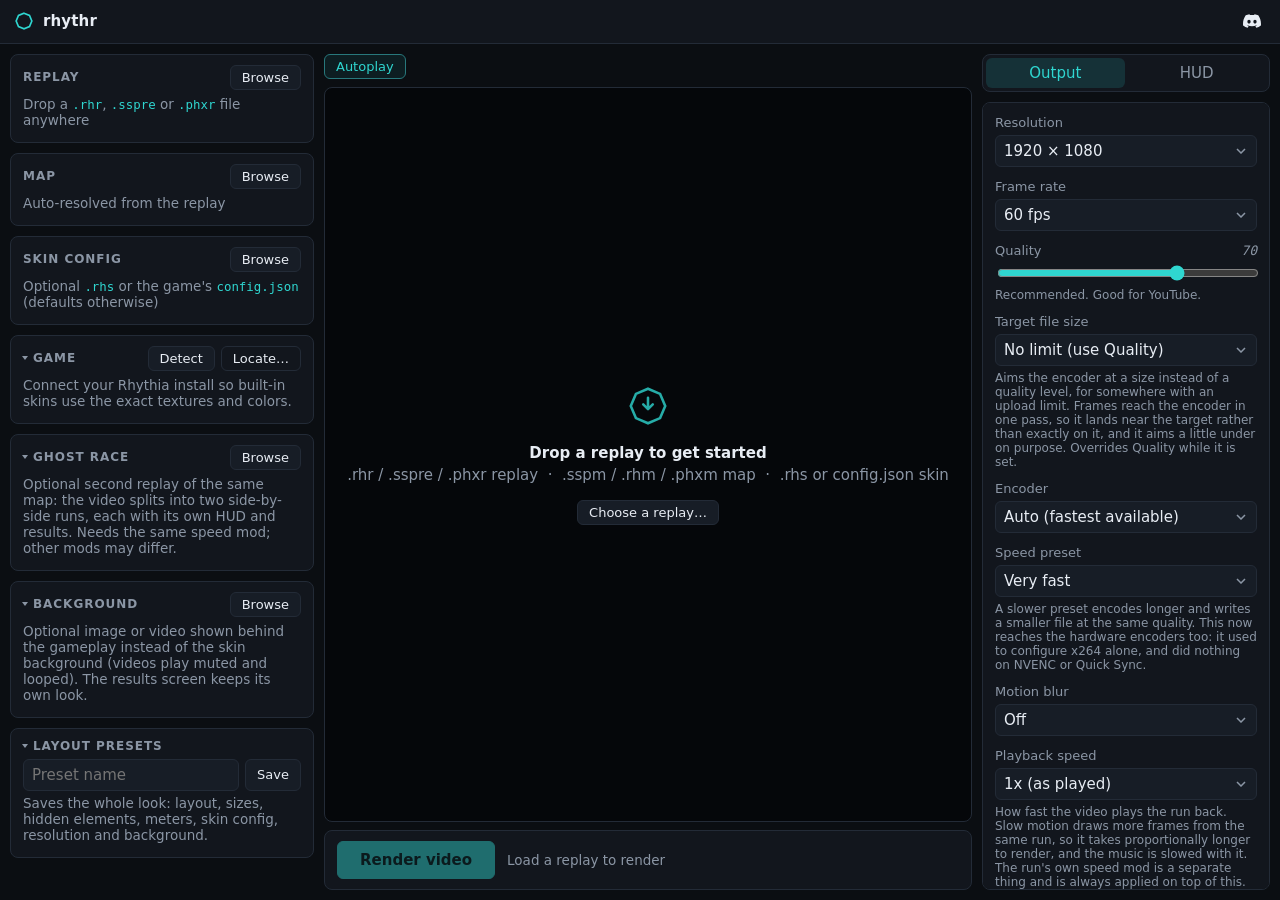
<file: crates/gui/ui/index.html>
<!doctype html>
<html lang="en">
<head>
  <meta charset="utf-8" />
  <meta name="viewport" content="width=device-width, initial-scale=1" />
  <title>rhythr</title>
  <link rel="stylesheet" href="style.css" />
</head>
<body>
  <header id="topbar">
    <div class="brand">
      <svg viewBox="0 0 24 24" width="20" height="20" aria-hidden="true">
        <polygon points="12,2.6 18.6,5.4 21.4,12 18.6,18.6 12,21.4 5.4,18.6 2.6,12 5.4,5.4"
                 fill="none" stroke="var(--accent)" stroke-width="2"/>
      </svg>
      <span>rhythr</span>
      <span class="ver" id="app-ver"></span>
    </div>
    <div class="topbar-right">
      <div id="topbar-info" class="muted"></div>
      <button class="icon-btn discord" id="btn-discord"
              title="Join the rhythr Discord server (opens in your browser)"
              aria-label="Join the rhythr Discord server">
        <svg viewBox="0 0 24 24" width="18" height="18" aria-hidden="true">
          <path fill="currentColor" d="M20.317 4.3698a19.7913 19.7913 0 00-4.8851-1.5152.0741.0741 0 00-.0785.0371c-.211.3753-.4447.8648-.6083 1.2495-1.8447-.2762-3.68-.2762-5.4868 0-.1636-.3933-.4058-.8742-.6177-1.2495a.077.077 0 00-.0785-.037 19.7363 19.7363 0 00-4.8852 1.515.0699.0699 0 00-.0321.0277C.5334 9.0458-.319 13.5799.0992 18.0578a.0824.0824 0 00.0312.0561c2.0528 1.5076 4.0413 2.4228 5.9929 3.0294a.0777.0777 0 00.0842-.0276c.4616-.6304.8731-1.2952 1.226-1.9942a.076.076 0 00-.0416-.1057c-.6528-.2476-1.2743-.5495-1.8722-.8923a.077.077 0 01-.0076-.1277c.1258-.0943.2517-.1923.3718-.2914a.0743.0743 0 01.0776-.0105c3.9278 1.7933 8.18 1.7933 12.0614 0a.0739.0739 0 01.0785.0095c.1202.099.246.1981.3728.2924a.077.077 0 01-.0066.1276 12.2986 12.2986 0 01-1.873.8914.0766.0766 0 00-.0407.1067c.3604.698.7719 1.3628 1.225 1.9932a.076.076 0 00.0842.0286c1.961-.6067 3.9495-1.5219 6.0023-3.0294a.077.077 0 00.0313-.0552c.5004-5.177-.8382-9.6739-3.5485-13.6604a.061.061 0 00-.0312-.0286zM8.02 15.3312c-1.1825 0-2.1569-1.0857-2.1569-2.419 0-1.3332.9555-2.4189 2.157-2.4189 1.2108 0 2.1757 1.0952 2.1568 2.419 0 1.3332-.9555 2.4189-2.1569 2.4189zm7.9748 0c-1.1825 0-2.1569-1.0857-2.1569-2.419 0-1.3332.9554-2.4189 2.1569-2.4189 1.2108 0 2.1757 1.0952 2.1568 2.419 0 1.3332-.946 2.4189-2.1568 2.4189Z"/>
        </svg>
      </button>
    </div>
  </header>

  <main id="layout">
    <!-- ─────────── left rail: sources ─────────── -->
    <aside id="sources">
      <section class="card" id="card-replay">
        <div class="card-head">
          <h2>Replay</h2>
          <button class="btn small" id="btn-replay">Browse</button>
        </div>
        <div class="card-body" id="replay-body">
          <p class="hint">Drop a <code>.rhr</code>, <code>.sspre</code> or <code>.phxr</code> file anywhere</p>
        </div>
      </section>

      <section class="card" id="card-map">
        <div class="card-head">
          <h2>Map</h2>
          <span class="head-actions">
            <button class="btn small" id="btn-map-dl" hidden>Download</button>
            <button class="btn small" id="btn-map">Browse</button>
          </span>
        </div>
        <div class="card-body" id="map-body">
          <p class="hint">Auto-resolved from the replay</p>
        </div>
      </section>

      <section class="card" id="card-config">
        <div class="card-head">
          <h2>Skin config</h2>
          <span class="head-actions">
            <button class="btn small ghost" id="btn-config-clear" hidden>Clear</button>
            <button class="btn small" id="btn-config">Browse</button>
          </span>
        </div>
        <div class="card-body" id="config-body">
          <p class="hint">Optional <code>.rhs</code> or the game's <code>config.json</code> (defaults otherwise)</p>
        </div>
      </section>

      <section class="card optional" id="card-game">
        <div class="card-head">
          <h2>Game</h2>
          <span class="chip warn" id="game-head-chip" hidden>not connected</span>
          <span class="head-actions">
            <button class="btn small" id="btn-game-detect" title="Search your Steam libraries and read the built-in assets from the game">Detect</button>
            <button class="btn small ghost" id="btn-game-exe" title="Pick the Rhythia executable yourself">Locate…</button>
          </span>
        </div>
        <div class="card-body" id="game-body">
          <p class="hint">Connect your Rhythia install so built-in skins use the exact textures and colors.</p>
        </div>
      </section>

      <section class="card optional" id="card-ghost">
        <div class="card-head">
          <h2>Ghost race</h2>
          <span class="head-actions">
            <button class="btn small ghost" id="btn-ghost-clear" hidden>Clear</button>
            <button class="btn small" id="btn-ghost">Browse</button>
          </span>
        </div>
        <div class="card-body" id="ghost-body">
          <p class="hint">Optional second replay of the same map: the video splits into two side-by-side runs, each with its own HUD and results. Needs the same speed mod; other mods may differ.</p>
        </div>
      </section>

      <section class="card optional" id="card-background">
        <div class="card-head">
          <h2>Background</h2>
          <span class="head-actions">
            <button class="btn small ghost" id="btn-bg-clear" hidden>Clear</button>
            <button class="btn small" id="btn-bg">Browse</button>
          </span>
        </div>
        <div class="card-body" id="bg-body">
          <p class="hint">Optional image or video shown behind the gameplay instead of the skin background (videos play muted and looped). The results screen keeps its own look.</p>
        </div>
      </section>

      <section class="card optional" id="card-presets">
        <div class="card-head">
          <h2>Layout presets</h2>
        </div>
        <div class="card-body">
          <ul id="preset-list"></ul>
          <div class="row" style="display:flex;gap:6px;margin-top:6px">
            <input type="text" id="preset-name" placeholder="Preset name" style="flex:1;min-width:0" />
            <button class="btn small" id="btn-preset-save">Save</button>
          </div>
          <p class="hint">Saves the whole look: layout, sizes, hidden elements, meters, skin config, resolution and background.</p>
        </div>
      </section>

      <section class="card" id="card-recent" hidden>
        <div class="card-head"><h2>Recent replays</h2></div>
        <ul id="recent-list"></ul>
      </section>
    </aside>

    <!-- ─────────── center: preview + render ─────────── -->
    <section id="center">
      <div id="tools-row">
      <span id="mode-tools">
        <button class="btn small accent" id="btn-autoplay" title="Render a map with a synthetic cursor: no replay needed">Autoplay</button>
      </span>
      <span id="preview-tools" hidden>
        <button class="btn small accent" id="btn-analyze" hidden title="Open the Analyze window: full-size replay, slow motion, overlays and stats">Analyze</button>
        <button class="btn small" id="btn-kit" title="Design your own note from parts: add, cut, depth, glass, effects; one .rhs for rhythr and the game">Note Designer</button>
        <span class="tool-sep" aria-hidden="true"></span>
        <button class="btn small ghost" id="btn-edit-hud" title="Drag any HUD element where you want it. Positions save automatically and apply to every render">Edit HUD</button>
        <button class="btn small ghost" id="btn-hud-undo" hidden title="Undo the last layout change (Ctrl+Z)">Undo</button>
        <button class="btn small ghost" id="btn-hud-redo" hidden title="Redo an undone layout change (Ctrl+Y)">Redo</button>
        <button class="btn small ghost" id="btn-hud-grid" hidden title="Snap grid for the HUD editor">Grid: Off</button>
        <button class="btn small ghost" id="btn-hud-reset" hidden title="Put every HUD element (meters included) back to its standard position and size. Visibility and the meters' size sliders stay as they are">Reset layout</button>
      <span id="thumb-wrap">
        <button class="btn small" id="btn-frame" title="Save a shareable score card (PNG) of this run">Save thumbnail ▾</button>
        <div id="thumb-menu" hidden>
          <button data-w="1200" data-h="630">Discord<small>1200 × 630</small></button>
          <button data-w="1280" data-h="720">YouTube<small>1280 × 720</small></button>
          <button data-w="1080" data-h="1920">TikTok / Shorts<small>1080 × 1920</small></button>
          <button data-w="1080" data-h="1080">Square<small>1080 × 1080</small></button>
        </div>
      </span>
      </span>
      </div>
      <div id="preview-wrap">
        <div id="autoplay-picker" hidden role="dialog" aria-label="Exported maps">
          <div class="ap-head">
            <h3>Exported maps</h3>
            <span class="ap-actions">
              <button class="btn small" id="ap-file" type="button" title="Use any map file for Autoplay: .sspm, .rhm, .phxm or objects.phxmo">Choose a map file…</button>
              <button class="btn small ghost" id="ap-howto" type="button">How do I export?</button>
              <button class="btn small ghost" id="ap-open" type="button">Open folder</button>
              <button class="btn small ghost" id="ap-refresh" type="button">Refresh</button>
              <button class="btn small ghost" id="ap-choose" type="button" title="Pick the export folder yourself (for unusual installs)">Choose folder</button>
            </span>
            <span class="ap-path" id="ap-path"></span>
          </div>
          <div class="ap-howto" id="ap-howto-text" hidden>
            In the game, right-click a map in the song list and choose <b>Export</b>. The <code>.rhm</code> lands in the folder above and shows up here within a second, no restart needed.
            <ol><li>Right-click the map</li><li>Export</li><li>Come back here, it is in the list</li></ol>
          </div>
          <div class="ap-search"><input type="text" id="ap-search" placeholder="Search title, artist or mapper" aria-label="Search maps" spellcheck="false" /></div>
          <div class="ap-loaded" id="ap-loaded" hidden></div>
          <div class="ap-list" id="ap-list"></div>
          <div class="ap-empty" id="ap-empty" hidden>No exported maps yet. In the game, right-click a map and choose Export; it appears here on its own. Any other map file works too: press Choose a map file, or drop it here.</div>
          <div class="ap-foot"><span id="ap-count"></span><span>Newest first · Enter picks the first · Esc closes</span></div>
        </div>
        <div id="dropzone">
          <svg viewBox="0 0 24 24" width="44" height="44" aria-hidden="true">
            <polygon points="12,2.6 18.6,5.4 21.4,12 18.6,18.6 12,21.4 5.4,18.6 2.6,12 5.4,5.4"
                     fill="none" stroke="currentColor" stroke-width="1.4"/>
            <path d="M12 7.5v6.2m0 0-2.6-2.6m2.6 2.6 2.6-2.6" fill="none"
                  stroke="currentColor" stroke-width="1.4" stroke-linecap="round"/>
          </svg>
          <div id="drop-start">
            <p><strong>Drop a replay to get started</strong></p>
            <p class="muted">.rhr / .sspre / .phxr replay &nbsp;·&nbsp; .sspm / .rhm / .phxm map &nbsp;·&nbsp; .rhs or config.json skin</p>
            <button class="btn small" id="btn-drop-open" type="button">Choose a replay…</button>
          </div>
          <div id="drop-needmap" hidden>
            <p><strong>This replay needs its map</strong></p>
            <p class="muted" id="drop-needmap-text"></p>
            <button class="btn small" id="btn-drop-map" type="button">Choose the map…</button>
          </div>
        </div>
        <img id="preview-img" alt="" hidden />
        <div id="preview-msg" hidden></div>
      </div>

      <div id="scrub-row" hidden>
        <span id="scrub-time" class="mono">0:00</span>
        <canvas id="scrubber" height="46"></canvas>
        <span id="scrub-len" class="mono">0:00</span>
      </div>
      <div id="clip-row" hidden>
        <button class="btn small" id="btn-clip-in" title="Clip starts at the playhead">Set start</button>
        <button class="btn small" id="btn-clip-out" title="Clip ends at the playhead">Set end</button>
        <input type="text" id="clip-in" class="mono" inputmode="decimal" spellcheck="false"
               style="width:6.4rem" aria-label="Clip start"
               title="Clip start as mm:ss.ms. Type it, or nudge with ↑ / ↓ (one frame, Shift = one second)" />
        <span class="muted" aria-hidden="true">-</span>
        <input type="text" id="clip-out" class="mono" inputmode="decimal" spellcheck="false"
               style="width:6.4rem" aria-label="Clip end"
               title="Clip end as mm:ss.ms. Type it, or nudge with ↑ / ↓ (one frame, Shift = one second)" />
        <span id="clip-label" class="mono muted" title="Clip length"></span>
        <button class="btn small ghost" id="btn-clip-clear" hidden title="Render the full run again">✕</button>
        <span style="flex:1"></span>
        <span id="clip-suggest"></span>
        <input type="text" id="clip-mark-name" placeholder="name this range" style="width:8.5rem" hidden />
        <button class="btn small ghost" id="btn-clip-save" hidden title="Save this range so it survives the next one and the next session">Save range</button>
      </div>
      <div id="clip-marks" hidden></div>

      <div id="render-bar">
        <button class="btn primary" id="btn-render" disabled>Render video</button>
        <button class="btn danger" id="btn-cancel" hidden>Cancel</button>
        <div id="render-status">
          <div id="render-progress-track" hidden><div id="render-progress-fill"></div></div>
          <div id="render-text" class="muted">Load a replay to render</div>
          <div id="render-target" class="muted mono" hidden></div>
        </div>
        <button class="btn ghost" id="btn-open-out" hidden>Show file</button>
      </div>
    </section>

    <!-- ─────────── right: settings ─────────── -->
    <aside id="settings">
      <nav id="tabs">
        <button class="tab" data-tab="autoplay" id="tab-btn-autoplay" hidden>Autoplay</button>
        <button class="tab active" data-tab="output">Output</button>
        <button class="tab" data-tab="hud">HUD</button>
      </nav>

      <div class="tab-page" id="tab-autoplay" hidden>
        <div class="field">
          <span>Aim</span>
          <div class="seg" role="group" aria-label="Aim">
            <button type="button" id="ap-aim-centre" class="on">Centre</button>
            <button type="button" id="ap-aim-flow">Flow</button>
          </div>
          <span class="sub" id="ap-aim-hint">Through the centre of every note. In a stream the speed stays steady and a back-and-forth loops, but a corner is turned on the note itself.</span>
        </div>
        <div class="field">
          <span>Movement</span>
          <div class="seg" role="group" aria-label="Movement">
            <button type="button" id="ap-movement-normal">Normal</button>
            <button type="button" id="ap-movement-dance" class="on">Cursor dance</button>
          </div>
          <span class="sub" id="ap-movement-hint">One round line through the notes, swung wide: the farther the next note and the more time, the wider the arc, and a straight row of jumps is woven through from side to side. Same spot with time: a boomerang out and back. Never a jump, never a spike on a note.</span>
        </div>
        <label class="field" id="ap-dance-field">
          <span>Dance amount <em id="ap-dance-val" class="mono">medium</em></span>
          <input type="range" id="ap-dance" min="1" max="3" step="1" value="2" />
          <span class="sub">How wide the arcs and boomerangs get when there is time. Close notes always stay almost straight, whatever this says.</span>
        </label>
        <label class="field">
          <span>Rest in the centre after <em id="ap-rest-val" class="mono">4.5 s</em></span>
          <input type="range" id="ap-rest" min="2" max="8" step="0.5" value="4.5" />
          <span class="sub" id="ap-rest-hint">Real seconds without a note. With a speed mod the map time is divided by it, so the feel stays the same.</span>
        </label>
        <div class="field">
          <span>Speed mod</span>
          <select id="ap-speed"></select>
          <span class="sub">Song, approach and the cursor all follow it, like the game's own speed mod.</span>
        </div>
        <div class="field">
          <span>Banner</span>
          <div class="seg" role="group" aria-label="Banner">
            <button type="button" id="ap-banner-on" class="on">On</button>
            <button type="button" id="ap-banner-off">Off</button>
          </div>
          <span class="sub" id="ap-banner-hint">The AUTOPLAY ticker runs across the top of the video.</span>
        </div>
        <div class="ap-fixed"><span>Player name</span><span class="mono">Autoplay</span></div>
        <div class="ap-fixed"><span>Accuracy</span><span class="mono">100.00%, full combo</span></div>
        <div class="ap-note" id="ap-note" hidden></div>
        <div class="ap-note"><b>Marked as autoplay.</b> Every autoplay render carries a metadata tag in its file. The banner across the top is yours to keep or drop.</div>
      </div>

      <div class="tab-page" id="tab-output">
        <div class="field">
          <span>Resolution</span>
          <select id="set-res">
            <option value="1280x720">1280 × 720</option>
            <option value="1920x1080" selected>1920 × 1080</option>
            <option value="2560x1440">2560 × 1440</option>
            <option value="3840x2160">3840 × 2160</option>
            <option value="1080x1920">1080 × 1920 (vertical)</option>
            <option value="720x1280">720 × 1280 (vertical)</option>
            <option value="custom">Custom…</option>
          </select>
          <div class="row" id="res-custom" hidden>
            <input type="text" id="set-res-w" class="mono" inputmode="numeric" spellcheck="false"
                   aria-label="Width" title="Width in pixels (320-7680, rounded to a multiple of 4 so the colour conversion stays on the GPU)" />
            <span class="sub" style="align-self:center">×</span>
            <input type="text" id="set-res-h" class="mono" inputmode="numeric" spellcheck="false"
                   aria-label="Height" title="Height in pixels (240-4320, rounded to an even number)" />
          </div>
        </div>
        <div class="field">
          <span>Frame rate</span>
          <select id="set-fps">
            <option value="30">30 fps</option>
            <option value="60" selected>60 fps</option>
            <option value="120">120 fps</option>
            <option value="custom">Custom…</option>
          </select>
          <input type="text" id="set-fps-custom" class="mono" inputmode="numeric" spellcheck="false"
                 aria-label="Frames per second" title="Frames per second (24-240)" hidden />
        </div>
        <label class="field">
          <span>Quality <em id="quality-val" class="mono">70</em></span>
          <input type="range" id="set-quality" min="0" max="100" step="5" value="70" />
          <span class="sub" id="quality-hint">Recommended. Good for YouTube.</span>
        </label>
        <label class="field">
          <span>Target file size</span>
          <select id="set-targetsize">
            <option value="0" selected>No limit (use Quality)</option>
            <option value="10">10 MB</option>
            <option value="25">25 MB</option>
            <option value="50">50 MB</option>
            <option value="100">100 MB</option>
            <option value="500">500 MB</option>
          </select>
          <span class="sub" id="targetsize-note">Aims the encoder at a size instead of a quality level, for somewhere with an upload limit. Frames reach the encoder in one pass, so it lands near the target rather than exactly on it, and it aims a little under on purpose. Overrides Quality while it is set.</span>
        </label>
        <label class="field">
          <span>Encoder</span>
          <select id="set-encoder">
            <option value="auto" selected>Auto (fastest available)</option>
          </select>
          <span class="sub" id="encoder-note" hidden></span>
        </label>
        <label class="field">
          <span>Speed preset</span>
          <select id="set-preset">
            <option value="ultrafast">Ultrafast</option>
            <option value="superfast">Superfast</option>
            <option value="veryfast" selected>Very fast</option>
            <option value="faster">Faster</option>
            <option value="fast">Fast</option>
            <option value="medium">Medium</option>
            <option value="slow">Slow</option>
            <option value="slower">Slower</option>
            <option value="veryslow">Very slow</option>
          </select>
          <span class="sub">A slower preset encodes longer and writes a smaller file at the same quality. This now reaches the hardware encoders too: it used to configure x264 alone, and did nothing on NVENC or Quick Sync.</span>
        </label>
        <label class="field">
          <span>Motion blur</span>
          <select id="set-mblur">
            <option value="0" selected>Off</option>
            <option value="1">Light</option>
            <option value="2">Strong</option>
          </select>
        </label>
        <label class="field">
          <span>Playback speed</span>
          <select id="set-outspeed">
            <option value="0.1">0.1x (ten times as long)</option>
            <option value="0.25">0.25x (four times as long)</option>
            <option value="0.5">0.5x (twice as long)</option>
            <option value="0.75">0.75x</option>
            <option value="1" selected>1x (as played)</option>
            <option value="1.5">1.5x</option>
            <option value="2">2x (half as long)</option>
            <option value="4">4x (a quarter as long)</option>
          </select>
          <span class="sub">How fast the video plays the run back. Slow motion draws more frames from the same run, so it takes proportionally longer to render, and the music is slowed with it. The run's own speed mod is a separate thing and is always applied on top of this.</span>
        </label>
        <div class="field">
          <span>Soundtrack</span>
          <div class="row">
            <input type="text" id="set-audio" placeholder="The map's own audio" readonly />
            <button class="btn small" id="btn-audio">…</button>
            <button class="btn small ghost" id="btn-audio-clear" hidden>Clear</button>
          </div>
          <span class="check" id="audio-ownspeed-row" hidden><input type="checkbox" id="set-audio-ownspeed" /> Keep this track at its own speed</span>
          <span class="sub" id="audio-note">Use a different file instead of the map's audio. Needed for maps whose file stores only the song's name, which otherwise render silent. Leave the box unticked when the file is the map's song (it then follows the run's speed mod, as the game does); tick it when it is a replacement soundtrack that should play unaltered.</span>
        </div>
        <label class="field">
          <span>Speed-mod pitch</span>
          <select id="set-pitch">
            <option value="auto" selected>Follow the replay</option>
            <option value="pitched">Pitched (shifts with the speed)</option>
            <option value="locked">Locked (tempo only)</option>
          </select>
          <span class="sub">What a speed mod does to the song, mirroring the game's own Pitch Lock toggle. Replays from Release 41 onwards record the player's choice and "Follow the replay" uses it; older replays were always pitched. Only audible on runs with a speed mod.</span>
        </label>
        <label class="field">
          <span>Music volume <em id="musicvol-val" class="mono">100%</em></span>
          <input type="range" id="set-musicvol" min="0" max="150" step="5" value="100" />
        </label>
        <label class="field">
          <span>Hit sounds <em id="hitvol-val" class="mono">50%</em></span>
          <input type="range" id="set-hitvol" min="0" max="150" step="5" value="50" />
          <select id="set-hitsound" style="margin-top:4px">
            <option value="default" selected>Default (the game's hit sound)</option>
            <option value="bass">Bass</option>
            <option value="creamy">Creamy</option>
            <option value="pick">Pick</option>
            <option value="vulnus">Vulnus</option>
            <option value="__custom">Choose a file…</option>
          </select>
          <button class="btn small ghost" id="btn-hitsound-play" style="margin-top:4px" title="Play the selected hit sound">▶ Preview sound</button>
          <span class="sub">Hit/miss sounds at the exact hit times. The named packs are the game's own alternatives; a chosen file can be any audio your ffmpeg reads. Needs the game connected for the built-ins. 0% = off.</span>
        </label>
        <label class="field">
          <span>Results screen</span>
          <select id="set-results">
            <option value="0">Off</option>
            <option value="4" selected>4 seconds</option>
            <option value="6">6 seconds</option>
            <option value="10">10 seconds</option>
          </select>
          <span class="sub" id="results-note" hidden></span>
        </label>
        <div class="field">
          <span>Output folder</span>
          <div class="row">
            <input type="text" id="set-outdir" placeholder="Videos folder" readonly />
            <button class="btn small" id="btn-outdir">…</button>
          </div>
        </div>
        <label class="field">
          <span>File name</span>
          <input type="text" id="set-filename" placeholder="Player - Song.mp4" />
        </label>
        <details id="advanced">
          <summary>Advanced</summary>
          <label class="field">
            <span>Interface size <em id="uiscale-val" class="mono">100%</em></span>
            <input type="range" id="set-uiscale" min="80" max="160" step="5" value="100" />
            <span class="sub">Size of this window's text and panels: Ctrl+= larger, Ctrl+- smaller, Ctrl+0 back to 100%. Does not affect the render.</span>
          </label>
          <label class="field">
            <span>ffmpeg path</span>
            <input type="text" id="set-ffmpeg" placeholder="bundled / PATH" />
          </label>
          <label class="field">
            <span class="check"><input type="checkbox" id="set-tcpfeed" /> Fast frame transport</span>
            <span class="sub">Sends frames to the encoder over a local connection instead of a pipe. Worth up to a third of the render time on a fast graphics card, nothing on a slow one. Checked before it is used and quietly skipped if your ffmpeg cannot do it.</span>
          </label>
          <div class="field">
            <span>Write size</span>
            <div class="row">
              <select id="set-socket-chunk"
                      title="How much of each frame is handed over per write. 256 KiB was at or near the fastest at every output size measured">
                <option value="64">64 KiB</option>
                <option value="256">256 KiB (recommended)</option>
                <option value="1024">1 MiB</option>
                <option value="0">Whole frame</option>
              </select>
              <button class="btn small" id="btn-bench-transport"
                      title="Try every way of handing frames to the encoder and keep the fastest one for this machine">Measure fastest</button>
            </div>
            <span class="sub" id="bench-note">Pick one yourself, or let rhythr measure. Measuring takes about ten seconds and keeps its result, including across updates. It measures the transport alone (nothing rendered, nothing encoded), so its number is far above real render speed, and it only changes your choice when something is faster by more than the measurement can be wrong by.</span>
          </div>
          <div class="field">
            <span>Diagnostics</span>
            <div class="row">
              <button class="btn small" id="btn-diagnostics"
                      title="Write a text file describing this build, your ffmpeg and encoders, your GPU and what is loaded (everything a bug report needs)">Save to file…</button>
              <button class="btn small" id="btn-diagnostics-copy"
                      title="Put the same report on the clipboard, ready to paste into a bug report">Copy</button>
            </div>
            <span class="sub" id="diagnostics-note">No personal data: home folders are shortened to ~ and only file names are listed.</span>
          </div>
        </details>
      </div>

      <div class="tab-page" id="tab-hud" hidden>
        <div class="hud-note muted">
          Overrides sit on top of the skin config and are saved for every
          future render. <span class="dot mod"></span> = differs from config.
        </div>
        <div id="hud-groups"></div>
        <button class="btn ghost wide" id="btn-hud-config-reset">Reset all to config</button>
      </div>
    </aside>
  </main>

  <div id="update-banner" hidden>
    <span id="update-text"></span>
    <button class="btn small primary" id="btn-update">Install &amp; restart</button>
    <button class="btn small ghost" id="btn-update-later">Later</button>
  </div>
  <div id="drop-overlay" hidden><span>Drop to load</span></div>
  <script src="app.js"></script>
</body>
</html>
</file>
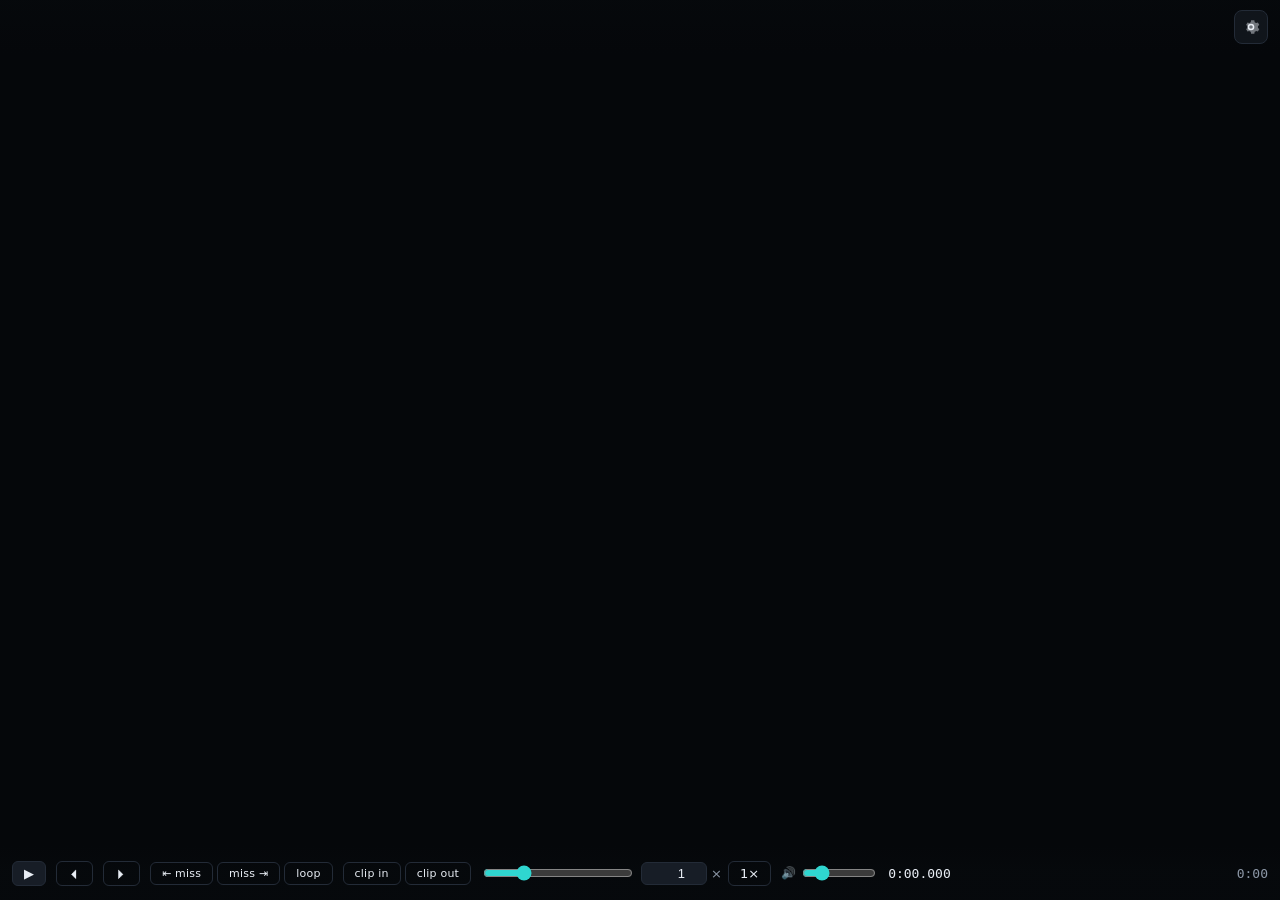
<file: crates/gui/ui/analyze.html>
<!doctype html>
<html lang="en">
<head>
  <meta charset="utf-8" />
  <meta name="viewport" content="width=device-width, initial-scale=1" />
  <title>rhythr · Analyze</title>
  <link rel="stylesheet" href="style.css" />
  <link rel="stylesheet" href="analyze.css" />
</head>
<body class="an-window">
  <div id="stage">
    <video id="an-video" hidden playsinline muted preload="auto"></video>
    <canvas id="an-canvas"></canvas>
    <div id="an-prep" hidden>
      <span id="an-prep-text">Preparing…</span>
      <span id="an-prep-track"><span id="an-prep-fill"></span></span>
      <button id="an-prep-cancel" title="Cancel">✕</button>
    </div>
    <div id="an-msg" hidden></div>

    <div id="an-topbar">
      <span id="an-title" class="mono"></span>
      <span id="an-chip" class="chip info" hidden></span>
      <button class="an-icon" id="an-gear" title="Options (O)" aria-label="Options">
        <svg viewBox="0 0 24 24" width="20" height="20" aria-hidden="true">
          <path fill="currentColor" d="M12 8a4 4 0 1 0 0 8 4 4 0 0 0 0-8Zm0 6.2a2.2 2.2 0 1 1 0-4.4 2.2 2.2 0 0 1 0 4.4Z"/>
          <path fill="currentColor" d="m20.3 13.1.1-1.1-.1-1.1 1.7-1.3-1.7-3-2 .7q-.9-.7-1.9-1.1L16 4h-3.9l-.4 2.2q-1 .4-1.9 1.1l-2-.7-1.7 3 1.7 1.3-.1 1.1.1 1.1-1.7 1.3 1.7 3 2-.7q.9.7 1.9 1.1l.4 2.2H16l.4-2.2q1-.4 1.9-1.1l2 .7 1.7-3-1.7-1.3Z" opacity=".45"/>
        </svg>
      </button>
    </div>

    <div id="an-playbar">
      <button class="btn small" id="an-play" title="Play / pause (Space)">▶</button>
      <button class="btn small ghost" id="an-back" title="One frame back (←)">⏴</button>
      <button class="btn small ghost" id="an-fwd" title="One frame forward (→)">⏵</button>
      <span class="an-missnav">
        <button class="btn small ghost" id="an-miss-prev" title="Previous miss (,)">⇤ miss</button>
        <button class="btn small ghost" id="an-miss-next" title="Next miss (.)">miss ⇥</button>
        <button class="btn small ghost" id="an-miss-loop" title="Loop the current miss (L)" aria-pressed="false">loop</button>
      </span>
      <span class="an-clipbox">
        <button class="btn small ghost" id="an-clip-in" title="Clip starts here (I)">clip in</button>
        <button class="btn small ghost" id="an-clip-out" title="Clip ends here (O key)">clip out</button>
        <button class="btn small ghost" id="an-clip-miss" title="Clip around the miss you are on" hidden>clip this miss</button>
        <button class="btn small ghost" id="an-clip-clear" title="Render the whole run again" hidden>clip off</button>
      </span>
      <span class="an-speedbox">
        <input type="range" id="an-speed" min="1" max="400" step="1" value="100" title="Playback speed">
        <input type="number" id="an-speed-num" min="0.01" max="4" step="0.01" value="1">
        <span class="an-x">×</span>
        <button class="btn small ghost" id="an-speed-reset" title="Back to 1×">1×</button>
      </span>
      <span class="an-volbox" title="Song volume">
        <span class="an-volico">🔊</span>
        <input type="range" id="an-vol" min="0" max="100" step="1" value="20">
      </span>
      <span class="an-seek">
        <span id="an-time" class="mono">0:00.000</span>
        <canvas id="an-scrub"></canvas>
        <span id="an-total" class="mono">0:00</span>
      </span>
    </div>
  </div>

  <aside id="an-options" hidden>
    <div class="an-opt-head">
      <nav id="an-secnav"></nav>
      <button class="an-icon" id="an-close" title="Hide options (O / Esc)" aria-label="Hide options">✕</button>
    </div>
    <div id="an-secbody"></div>
  </aside>

  <script src="analyze-window.js"></script>
</body>
</html>
</file>
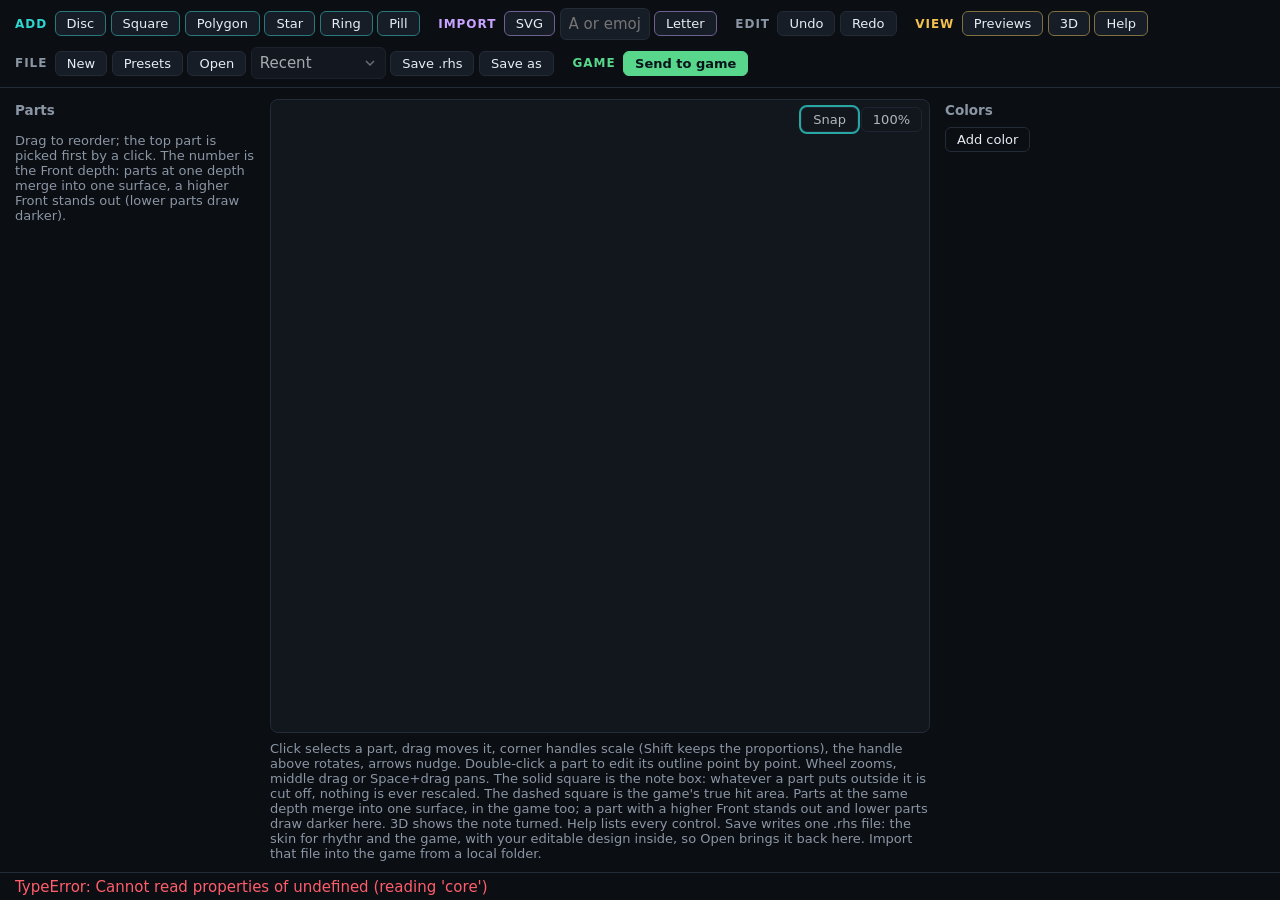
<file: crates/gui/ui/kit.html>
<!doctype html>
<html lang="en">
<head>
  <meta charset="utf-8" />
  <title>rhythr · Note Designer</title>
  <link rel="stylesheet" href="style.css" />
  <link rel="stylesheet" href="kit.css" />
</head>
<body id="kit-body">
  <header id="kt-toolbar">
    <!-- Six groups, one button style; the colour sits on the group (label
         and borders), so what a button does is read from where it stands. -->
    <div class="group add" id="kt-add">
      <span class="label">Add</span>
      <button class="btn small" data-add="circle">Disc</button>
      <button class="btn small" data-add="square">Square</button>
      <button class="btn small" data-add="polygon">Polygon</button>
      <button class="btn small" data-add="star">Star</button>
      <button class="btn small" data-add="ring">Ring</button>
      <button class="btn small" data-add="pill">Pill</button>
    </div>
    <div class="group import">
      <span class="label">Import</span>
      <button class="btn small" id="kt-add-svg" title="Add an SVG file as parts: one per colour, strokes included; a colour drawn on another comes in as a Cut">SVG</button>
      <input id="kt-glyph" type="text" maxlength="8" placeholder="A or emoji" title="A letter, digit, symbol or emoji from an installed font; Enter or the Letter button adds it as a part" />
      <button class="btn small" id="kt-add-glyph" title="Add the typed letter or emoji as a part">Letter</button>
    </div>
    <div class="group edit">
      <span class="label">Edit</span>
      <button class="btn small" id="kt-undo" title="Undo (Ctrl+Z)">Undo</button>
      <button class="btn small" id="kt-redo" title="Redo (Ctrl+Y)">Redo</button>
    </div>
    <div class="group view">
      <span class="label">View</span>
      <button class="btn small" id="kt-previews" title="Show or hide the previews (P)">Previews</button>
      <button class="btn small" id="kt-turntable" title="Show the note turned, to judge its depth (3)">3D</button>
      <button class="btn small" id="kt-help-btn" title="Every button, mouse action and key (F1)">Help</button>
    </div>
    <div class="group grow"></div>
    <div class="group file">
      <span class="label">File</span>
      <button class="btn small" id="kt-new" title="New design">New</button>
      <button class="btn small" id="kt-presets" title="Start from a finished note: five presets in the rim style">Presets</button>
      <button class="btn small" id="kt-load" title="Open a skin saved by rhythr's editors, or a design file (Ctrl+O)">Open</button>
      <select id="kt-recent" title="Recently opened or saved skins" disabled>
        <option value="" disabled selected>Recent</option>
      </select>
      <button class="btn small" id="kt-save" title="Save as .rhs: the skin for rhythr and the game, with your design inside (Ctrl+S)">Save .rhs</button>
      <button class="btn small" id="kt-save-as" title="Save to a new .rhs file (Ctrl+Shift+S)">Save as</button>
    </div>
    <div class="group game">
      <span class="label">Game</span>
      <button class="btn small game" id="kt-send" title="Write the note into the game's skin folders as the profile rhythr-kit; no import and no file dialog">Send to game</button>
    </div>
  </header>
  <div id="kt-presets-panel" class="kt-popover" hidden></div>
  <main id="kt-root">
    <aside id="kt-parts-pane">
      <h2>Parts</h2>
      <div id="kt-parts"></div>
      <div class="hint">Drag to reorder; the top part is picked first by a click. The number is the Front depth: parts at one depth merge into one surface, a higher Front stands out (lower parts draw darker).</div>
    </aside>
    <section id="kt-centre">
      <div id="kt-canvas-box">
        <canvas id="kt-canvas"></canvas>
        <button id="kt-view-reset" class="btn small ghost" title="Reset zoom and pan">100%</button>
        <button id="kt-snap" class="btn small ghost on" title="Snap moves, sizes, turns and points to a 0.05 grid and the box lines">Snap</button>
      </div>
      <div id="kt-canvas-hint" class="hint">
        Click selects a part, drag moves it, corner handles scale (Shift keeps the proportions),
        the handle above rotates, arrows nudge. Double-click a part to edit its outline point by
        point. Wheel zooms, middle drag or Space+drag pans.
        The solid square is the note box: whatever a part puts outside it is cut off, nothing is
        ever rescaled. The dashed square is the game's true hit area. Parts at the same depth merge
        into one surface, in the game too; a part with a higher Front stands out and lower parts
        draw darker here. 3D shows the note turned. Help lists every control.
        Save writes one .rhs file: the skin for rhythr and the game, with your editable design
        inside, so Open brings it back here. Import that file into the game from a local folder.
      </div>
      <div id="kt-splitter" title="Drag to resize editor vs. previews" hidden></div>
      <div id="kt-preview-box" hidden>
        <div id="kt-preview-error" class="hint err" hidden></div>
        <div id="kt-preview-row">
          <figure id="kt-turntable-figure" hidden>
            <canvas id="kt-tt-canvas"></canvas>
            <div id="kt-turntable-bar">
              <button class="btn small ghost" id="kt-tt-front" title="Look from the front, as the game does">Front</button>
              <button class="btn small ghost" id="kt-tt-quarter" title="Look from the side and above">3/4</button>
              <label title="Shade the faces so relief reads; the game draws the note flat"><input type="checkbox" id="kt-tt-shaded" checked /> Shaded</label>
              <label title="Draw the note translucent like the game's approach fade">Fade <input type="range" id="kt-tt-fade" min="0.2" max="1" step="0.05" value="1" /></label>
            </div>
            <figcaption class="hint" id="kt-turntable-note">Turned view of the baked note: drag turns it (60 degrees each way), wheel zooms. The game draws the note flat; its relief shows only on the approach.</figcaption>
          </figure>
          <figure id="kt-still-figure">
            <img id="kt-still" alt="Note close-up" />
            <figcaption class="hint">Still: first three colors on approach</figcaption>
          </figure>
          <figure id="kt-loop-figure">
            <img id="kt-preview" alt="Gameplay preview" />
            <figcaption class="hint">Gameplay loop, real renderer</figcaption>
          </figure>
        </div>
      </div>
    </section>
    <aside id="kt-inspector">
      <div id="kt-inspector-body"></div>
      <h2>Colors</h2>
      <div id="kt-colors"></div>
      <button class="btn small ghost" id="kt-color-add">Add color</button>
    </aside>
  </main>
  <footer id="kt-status-bar">
    <span id="kt-status"></span>
    <span id="kt-triangles" class="hint"></span>
  </footer>
  <dialog id="kt-help">
    <div class="kt-help-head">
      <h2>Note Designer controls</h2>
      <button class="btn small ghost" id="kt-help-close" title="Close (Esc)">Close</button>
    </div>
    <div id="kt-help-body"></div>
  </dialog>
  <script type="module" src="kit/main.js"></script>
</body>
</html>
</file>
<file: crates/gui/ui/style.css>
/* rhythr desktop UI: dark, committed to the game's look. */

:root {
  --bg: #0b0e12;
  --panel: #12161d;
  --panel-2: #171d26;
  --border: #232b37;
  --text: #e8edf4;
  --muted: #8b96a5;
  --accent: #2fd6d0;
  --accent-soft: rgba(47, 214, 208, 0.14);
  --danger: #ff5d6c;
  --ok: #58d68b;
  --warn: #f2c14e;
  --radius: 8px;
  --radius-sm: 6px;
  --radius-pill: 99px;

  /* Every size the interface scale has to move is expressed against the root
     font size, so setting --ui-scale (app.js) is all the scaling there is. */
  --ui-scale: 1;
  font-size: calc(15px * var(--ui-scale));
  --fs-xs: 0.8rem;
  --fs-sm: 0.8667rem;
  --fs-md: 0.9rem;
  --fs-lg: 0.9333rem;
  --fs-xl: 1.3333rem;
  --pad-card: 0.6667rem 0.8rem;
  --pad-row: 0.3333rem 0.4rem;
  --topbar-h: 2.9333rem;
}

* { box-sizing: border-box; }

/* display:flex/grid on a rule would defeat the hidden attribute. */
[hidden] { display: none !important; }

select, option { background: var(--panel-2); color: var(--text); }

html, body {
  margin: 0;
  height: 100%;
  background: var(--bg);
  color: var(--text);
  font-family: system-ui, -apple-system, "Segoe UI", sans-serif;
  overflow: hidden;
  user-select: none;
  -webkit-user-select: none;
}

.mono { font-family: ui-monospace, "Cascadia Mono", Consolas, monospace; font-variant-numeric: tabular-nums; }
.muted { color: var(--muted); }
code { font-family: ui-monospace, Consolas, monospace; color: var(--accent); font-size: 0.92em; }

/* ───────────────────────── frame ───────────────────────── */

#topbar {
  display: flex; align-items: center; justify-content: space-between;
  height: var(--topbar-h); padding: 0 0.9333rem;
  border-bottom: 1px solid var(--border);
  background: var(--panel);
}
.brand { display: flex; align-items: center; gap: 9px; font-weight: 600; letter-spacing: 0.01em; }
.brand .ver { color: var(--muted); font-weight: 400; font-size: var(--fs-sm); }
.topbar-right { display: flex; align-items: center; gap: 0.8rem; min-width: 0; }
#topbar-info { font-size: var(--fs-sm); min-width: 0; }
/* A bare icon at the end of the top bar. The Discord mark stays in its own
   colours: white at rest, white on the brand's blue under the pointer. */
.icon-btn {
  display: inline-flex; align-items: center; justify-content: center;
  flex: none; width: 1.8667rem; height: 1.8667rem; padding: 0;
  color: var(--text); background: transparent;
  border: 1px solid transparent; border-radius: var(--radius-sm); cursor: pointer;
}
.icon-btn:hover { background: var(--panel-2); border-color: var(--border); }
.icon-btn.discord:hover { color: #fff; background: #5865f2; border-color: #5865f2; }

#layout {
  display: grid;
  grid-template-columns: 20.2667rem 1fr 19.2rem;
  gap: 0.6667rem;
  padding: 0.6667rem;
  height: calc(100vh - var(--topbar-h));
  min-height: 0;
}

#sources, #settings { display: flex; flex-direction: column; gap: 0.6667rem; min-height: 0; overflow-y: auto; overflow-x: hidden; }
#center { display: flex; flex-direction: column; gap: 0.5333rem; min-width: 0; min-height: 0; justify-content: center; }

/* ───────────────────────── cards ───────────────────────── */

.card {
  background: var(--panel);
  border: 1px solid var(--border);
  border-radius: var(--radius);
  padding: var(--pad-card);
  flex-shrink: 0;
}
.card-head { display: flex; align-items: center; justify-content: space-between; margin-bottom: 6px; }
.card-head h2 { margin: 0; font-size: var(--fs-xs); text-transform: uppercase; letter-spacing: 0.08em; color: var(--muted); font-weight: 600; }

/* Optional sources (game link, ghost, background, presets) each held a
   paragraph of explanation forever, so the rail was eight equally loud
   cards. They fold away; the title stays as the way back in. */
.card.optional .card-head h2 {
  cursor: pointer;
  display: inline-flex; align-items: center; gap: 6px;
  user-select: none;
}
.card.optional .card-head h2::before {
  content: ""; width: 0; height: 0;
  border-left: 4px solid currentColor;
  border-top: 3.5px solid transparent;
  border-bottom: 3.5px solid transparent;
  transform: rotate(90deg);
  transition: transform 120ms ease;
}
.card.optional.collapsed .card-head h2::before { transform: rotate(0deg); }
.card.optional.collapsed .card-body { display: none; }
.card.optional .card-head h2:hover { color: var(--text); }
.card.optional.collapsed .card-head { margin-bottom: 0; }
.head-actions { display: flex; gap: 6px; }
.card-body .hint { margin: 4px 0; color: var(--muted); font-size: var(--fs-md); }

.src-title { font-weight: 600; margin: 2px 0 3px; overflow-wrap: anywhere; }
.src-meta { font-size: var(--fs-sm); color: var(--muted); line-height: 1.55; overflow-wrap: anywhere; }
/* A file path has no spaces to break at, so it used to widen the whole rail
   and put a horizontal scrollbar under it. Keep it on one line, full text in
   the tooltip. */
.src-path {
  white-space: nowrap; overflow: hidden; text-overflow: ellipsis;
}
.src-meta b { color: var(--text); font-weight: 500; }

/* Numeric fields want tabular figures, but `input, select { font: inherit }`
   further down outranks the .mono class, so they are named here instead. */
#clip-row input,
#tab-output input.mono {
  font-family: ui-monospace, "Cascadia Mono", Consolas, monospace;
  font-variant-numeric: tabular-nums;
}

.chip {
  display: inline-flex; align-items: center; gap: 5px;
  font-size: var(--fs-xs); padding: 2px 8px; border-radius: var(--radius-pill);
  border: 1px solid var(--border); margin-top: 6px;
}
.chip::before { content: ""; width: 6px; height: 6px; border-radius: 50%; background: currentColor; }
.chip.ok { color: var(--ok); border-color: rgba(88, 214, 139, 0.35); }
.chip.bad { color: var(--danger); border-color: rgba(255, 93, 108, 0.4); }
.chip.warn { color: var(--warn); border-color: rgba(242, 193, 78, 0.4); }
/* Inline warning inside a meta line, where a chip would be too loud. */
.warnish { color: var(--warn); }

/* Saved clip ranges, under the clip row. */
#clip-marks { display: flex; flex-wrap: wrap; gap: 0.2667rem; margin-top: 0.2667rem; }
#clip-marks .mark {
  display: inline-flex; align-items: center; gap: 0.2667rem;
  border: 1px solid var(--border); border-radius: 999px;
  padding: 0.0667rem 0.2667rem 0.0667rem 0.5333rem;
  font-size: 0.7333rem; background: var(--panel);
}
#clip-marks .mark button {
  background: none; border: 0; color: inherit; cursor: pointer;
  padding: 0 0.1333rem; font: inherit; opacity: 0.6;
}
#clip-marks .mark button:hover { opacity: 1; }
#clip-marks .mark .go { cursor: pointer; }
#clip-marks .mark.on { border-color: var(--accent); color: var(--accent); }
.chip.info { color: var(--accent); border-color: rgba(47, 214, 208, 0.35); }

/* Recent replays and layout presets are the same row in two rails. */
#recent-list, #preset-list { list-style: none; margin: 0; padding: 0; }
#recent-list li, #preset-list li {
  padding: var(--pad-row); border-radius: 5px; cursor: pointer;
  font-size: var(--fs-sm); color: var(--muted);
}
#recent-list li:hover, #preset-list li:hover { background: var(--panel-2); color: var(--text); }
#recent-list li { white-space: nowrap; overflow: hidden; text-overflow: ellipsis; }

/* ───────────────────────── preview ───────────────────────── */

#preview-wrap {
  position: relative; flex: 1; min-height: 0; width: 100%; align-self: center;
  background: #05070a;
  border: 1px solid var(--border); border-radius: var(--radius);
  display: flex; align-items: center; justify-content: center;
  overflow: hidden;
}
#preview-img { max-width: 100%; max-height: 100%; display: block; }
#dropzone { text-align: center; color: var(--muted); }
#dropzone svg { color: var(--accent); opacity: 0.8; margin-bottom: 8px; }
#dropzone p { margin: 4px 0; }
#dropzone button { margin-top: 12px; }
#dropzone strong { color: var(--text); font-weight: 600; }
#drop-needmap-text { max-width: 36rem; margin: 4px auto; padding: 0 12px; }
#map-body .hint b { overflow-wrap: anywhere; }
#drop-needmap-text b {
  color: var(--text); font-weight: 600; overflow-wrap: anywhere;
  user-select: text; -webkit-user-select: text;
}

#preview-msg {
  position: absolute; inset: auto 0 0 0; padding: 6px 10px;
  background: rgba(11, 14, 18, 0.85); color: var(--warn); font-size: var(--fs-sm);
}

#scrub-row { display: flex; align-items: center; gap: 10px; flex: 1 1 52px; min-height: 52px; max-height: 150px; }
#scrub-row span { font-size: var(--fs-sm); color: var(--muted); width: 3.2rem; text-align: center; }
#scrubber {
  flex: 1; height: 100%; min-height: 52px; min-width: 0;
  background: var(--panel);
  border: 1px solid var(--border); border-radius: var(--radius-sm);
  cursor: crosshair; display: block;
}

/* ───────────────────────── render bar ───────────────────────── */

#render-bar {
  display: flex; align-items: center; gap: 12px;
  background: var(--panel);
  border: 1px solid var(--border); border-radius: var(--radius);
  padding: var(--pad-card); flex-shrink: 0;
}
#render-status { flex: 1; min-width: 0; }
#render-text { font-size: var(--fs-md); white-space: nowrap; overflow: hidden; text-overflow: ellipsis; }
/* Progress is one line that must not reflow while it ticks; the finished
   message is two, because the timing under it is the point of reading it. */
#render-text.done { white-space: pre-line; overflow: visible; text-overflow: clip; overflow-wrap: anywhere; }
/* The one place text must be copyable: a render failure is the message people
   are asked to send on, and the app selects nothing by default. */
#render-text, #render-target, #preview-msg { user-select: text; -webkit-user-select: text; }
#render-text.done { line-height: 1.35; font-size: var(--fs-sm); }
/* The file a render will write, so it is knowable before it runs. */
#render-target {
  font-size: var(--fs-xs); opacity: 0.75; margin-top: 2px;
  white-space: nowrap; overflow: hidden; text-overflow: ellipsis;
}
#render-progress-track {
  height: 6px; border-radius: 3px; background: var(--panel-2);
  overflow: hidden; margin-bottom: 5px;
}
#render-progress-fill {
  height: 100%; width: 0%;
  background: var(--accent);
  border-radius: 3px;
  transition: width 0.15s linear;
}

/* ───────────────────────── buttons ───────────────────────── */

.btn {
  font: inherit; color: var(--text);
  background: var(--panel-2);
  border: 1px solid var(--border); border-radius: var(--radius-sm);
  padding: 0.4667rem 0.9333rem; cursor: pointer;
}
.btn:hover { border-color: var(--muted); }
.btn:disabled { opacity: 0.45; cursor: default; }
.btn:disabled:hover { border-color: var(--border); }
.btn.small { padding: 0.2667rem 0.7333rem; font-size: var(--fs-sm); }
.btn.wide { width: 100%; }
.btn.ghost { background: transparent; }
.btn.primary {
  background: var(--accent); border-color: var(--accent);
  color: #04211f; font-weight: 600; padding: 0.6rem 1.4667rem;
}
.btn.primary:hover:not(:disabled) { filter: brightness(1.1); }
/* One step below primary: marks the useful action in a toolbar without
   competing with Render video, the page's single filled button. */
.btn.accent {
  color: var(--accent);
  border-color: color-mix(in srgb, var(--accent) 45%, var(--border));
  background: color-mix(in srgb, var(--accent) 8%, transparent);
}
.btn.accent:hover:not(:disabled) { border-color: var(--accent); }
/* Separates the run-level actions from the HUD editing tools. */
.tool-sep {
  display: inline-block; width: 1px; height: 15px; margin: 0 4px -3px;
  background: var(--border);
}
.btn.danger { background: transparent; border-color: var(--danger); color: var(--danger); }
/* Tabs, HUD switches, rail rows and menu items are not .btn, and a keyboard
   user has to be able to see them just the same. */
.btn:focus-visible,
.icon-btn:focus-visible,
.tab:focus-visible,
.hud-row:focus-visible,
.card.optional .card-head h2:focus-visible,
#recent-list li:focus-visible,
#preset-list li:focus-visible,
#preset-list li .del:focus-visible,
#hud-grid-menu button:focus-visible,
#thumb-menu button:focus-visible {
  outline: 2px solid var(--accent);
  outline-offset: 1px;
}

/* ───────────────────────── settings sidebar ───────────────────────── */

#tabs {
  display: grid; grid-auto-flow: column; grid-auto-columns: 1fr;
  background: var(--panel);
  border: 1px solid var(--border); border-radius: var(--radius);
  padding: 3px; gap: 3px; flex-shrink: 0;
}
.tab {
  font: inherit; padding: 6px 0; border: 0; border-radius: var(--radius-sm);
  background: transparent; color: var(--muted); cursor: pointer; font-weight: 500;
}
.tab.active { background: var(--accent-soft); color: var(--accent); }

.tab-page {
  background: var(--panel);
  border: 1px solid var(--border); border-radius: var(--radius);
  padding: 0.8rem; display: flex; flex-direction: column; gap: 0.8rem;
  overflow-y: auto;
}

.field { display: flex; flex-direction: column; gap: 5px; }
.field > span { font-size: var(--fs-sm); color: var(--muted); display: flex; justify-content: space-between; }
.field .sub { font-size: var(--fs-xs); color: var(--muted); font-style: normal; }
/* A checkbox belongs next to its words; the row default spreads its two ends
   apart, which for a tickbox reads as two unrelated controls. */
.field > span.check { justify-content: flex-start; align-items: center; gap: 8px; }
.field > span.check input { width: auto; flex: none; margin: 0; }
.field .row { display: flex; gap: 6px; }
.field .row input { flex: 1; min-width: 0; }

input[type="text"], select {
  font: inherit; color: var(--text);
  background: var(--panel-2);
  border: 1px solid var(--border); border-radius: var(--radius-sm);
  padding: 6px 8px; width: 100%;
}
select {
  -webkit-appearance: none; appearance: none;
  background-image: url("data:image/svg+xml,%3Csvg xmlns='http://www.w3.org/2000/svg' width='10' height='6'%3E%3Cpath d='M1 1l4 4 4-4' fill='none' stroke='%238b96a5' stroke-width='1.5'/%3E%3C/svg%3E");
  background-repeat: no-repeat;
  background-position: right 10px center;
  padding-right: 26px;
}
input[type="text"]:focus, select:focus { outline: none; border-color: var(--accent); }
input[type="range"] { accent-color: var(--accent); width: 100%; }

details#advanced summary { cursor: pointer; color: var(--muted); font-size: var(--fs-md); }
details#advanced[open] summary { margin-bottom: 10px; }
details#advanced > div, details#advanced > label { margin-bottom: 10px; }

/* ───────────────────────── HUD tab ───────────────────────── */

.hud-note { font-size: 0.8333rem; line-height: 1.5; }
.hud-group-title {
  font-size: var(--fs-xs); text-transform: uppercase; letter-spacing: 0.08em;
  color: var(--muted); font-weight: 600; margin: 8px 0 4px;
}
.hud-row {
  display: flex; align-items: center; justify-content: space-between;
  padding: var(--pad-row); border-radius: var(--radius-sm); cursor: pointer; gap: 8px;
}
.hud-row:hover { background: var(--panel-2); }
.hud-row .name { flex: 1; font-size: var(--fs-lg); }
.hud-row .name small { display: block; color: var(--muted); font-size: var(--fs-xs); }
.dot { width: 7px; height: 7px; border-radius: 50%; display: inline-block; flex-shrink: 0; }
.dot.mod { background: var(--warn); }

.switch {
  width: 30px; height: 17px; border-radius: var(--radius-pill); flex-shrink: 0;
  background: var(--panel-2); border: 1px solid var(--border);
  position: relative; transition: background 0.12s;
}
.switch::after {
  content: ""; position: absolute; top: 2px; left: 2px;
  width: 11px; height: 11px; border-radius: 50%;
  background: var(--muted); transition: transform 0.12s, background 0.12s;
}
.hud-row[data-on="1"] .switch { background: var(--accent-soft); border-color: var(--accent); }
.hud-row[data-on="1"] .switch::after { transform: translateX(13px); background: var(--accent); }

/* ───────────────────────── drop overlay ───────────────────────── */

#drop-overlay {
  position: fixed; inset: 0; z-index: 50;
  background: rgba(11, 14, 18, 0.72);
  border: 2px dashed var(--accent);
  display: flex; align-items: center; justify-content: center;
  font-size: var(--fs-xl); font-weight: 600; color: var(--accent);
  pointer-events: none;
}

/* A card lit up as the drop target while a dragged file hovers it. */
.card.drop-target {
  outline: 2px solid var(--accent);
  outline-offset: -1px;
  background: var(--accent-soft);
}

/* Meter boxes in the editor (client-side geometry) get a dotted outline
   so they read as extras next to the renderer-backed element boxes. */
.hud-edit-box.meter { border-style: dotted; }

/* Preset list: click a row to apply, ✕ to delete. */
#preset-list li { display: flex; align-items: center; gap: 6px; }
#preset-list li .name { flex: 1; min-width: 0; overflow: hidden; text-overflow: ellipsis; white-space: nowrap; }
#preset-list li .del {
  border: 0; background: none; color: var(--muted); cursor: pointer;
  font-size: var(--fs-sm); padding: 0 4px; border-radius: 4px;
}
#preset-list li .del:hover { color: var(--danger); }

/* Clip row under the scrubber. */
#clip-row {
  display: flex; align-items: center; gap: 8px; flex-shrink: 0;
  font-size: var(--fs-sm);
}
#clip-row .chip { margin-top: 0; cursor: pointer; }
#clip-row .chip:hover { border-color: var(--accent); color: var(--accent); }

/* HUD editor: corner resize handle (arrow in a circle) on every box. */
.hud-resize {
  position: absolute; top: -9px; right: -9px;
  width: 18px; height: 18px; border-radius: 50%;
  background: var(--accent); color: #07272b;
  display: flex; align-items: center; justify-content: center;
  font-size: var(--fs-xs); line-height: 1; font-weight: 700;
  cursor: nwse-resize; pointer-events: auto; user-select: none;
}
.hud-resize::before { content: "⤢"; }

/* HUD editor: snap-grid picker dropdown. */
#hud-grid-menu {
  position: absolute; z-index: 60;
  background: var(--panel-2); border: 1px solid var(--border);
  border-radius: var(--radius); padding: 4px;
  display: flex; flex-direction: column; gap: 2px; min-width: 110px;
}
#hud-grid-menu button {
  background: none; border: none; color: var(--text);
  padding: 5px 10px; text-align: left; border-radius: var(--radius-sm);
  font-size: var(--fs-sm); cursor: pointer;
}
#hud-grid-menu button:hover { background: var(--panel); }
#hud-grid-menu button.active { color: var(--accent); font-weight: 600; }


.meter-opts {
  margin: 2px 6px 8px 14px; padding: 8px 10px;
  border-left: 2px solid var(--accent-soft);
  display: flex; flex-direction: column; gap: 6px; font-size: var(--fs-sm);
  color: var(--muted);
}
.meter-opts label { display: flex; align-items: center; gap: 8px; }
.meter-opts input[type="range"] { flex: 1; }

#update-banner {
  position: fixed; left: 50%; bottom: 14px; transform: translateX(-50%);
  display: flex; align-items: center; gap: 10px; z-index: 40;
  background: var(--panel-2); border: 1px solid var(--accent);
  border-radius: var(--radius); padding: 8px 12px; font-size: var(--fs-md);
  box-shadow: 0 6px 24px rgba(0, 0, 0, 0.5);
}

::-webkit-scrollbar { width: 9px; }
::-webkit-scrollbar-thumb { background: var(--border); border-radius: 5px; }
::-webkit-scrollbar-track { background: transparent; }

#preview-tools { display: flex; gap: 6px; align-items: center; justify-content: flex-end; flex-shrink: 0; }
#thumb-wrap { position: relative; }
#btn-frame { position: static; }
#btn-edit-hud.active { border-color: var(--accent); color: var(--accent); background: var(--accent-soft); }
#hud-edit-layer { position: absolute; inset: 0; z-index: 25; pointer-events: none; }
.hud-edit-box {
  position: absolute; pointer-events: auto; cursor: grab;
  touch-action: none; /* else the browser pans and cancels touch drags */
  border: 1.5px dashed rgba(47, 214, 208, 0.75); border-radius: 4px;
  background: rgba(47, 214, 208, 0.06);
}
.hud-edit-box:hover { background: rgba(47, 214, 208, 0.14); }
.hud-edit-box.dragging { cursor: grabbing; border-style: solid; }
#thumb-menu {
  position: absolute; right: 0; top: calc(100% + 4px); z-index: 40;
  background: var(--panel-2); border: 1px solid var(--border);
  border-radius: var(--radius); padding: 4px; min-width: 170px;
  box-shadow: 0 6px 24px rgba(0, 0, 0, 0.5);
  display: flex; flex-direction: column; gap: 2px;
}
#thumb-menu button {
  font: inherit; text-align: left; color: var(--text);
  background: transparent; border: 0; border-radius: var(--radius-sm);
  padding: 6px 10px; cursor: pointer; display: flex;
  justify-content: space-between; align-items: baseline; gap: 12px;
}
#thumb-menu button:hover { background: var(--accent-soft); }
#thumb-menu small { color: var(--muted); font-size: var(--fs-xs); }

/* ─────────────────── analyze cards (shared with the Analyze window) ────── */

.an-card {
  background: var(--panel-2);
  border: 1px solid var(--border);
  border-radius: var(--radius);
  padding: var(--pad-card);
}
.an-title {
  font-size: var(--fs-xs); text-transform: uppercase; letter-spacing: 0.07em;
  color: var(--muted); font-weight: 600; margin-bottom: 7px;
}
.an-verdict { display: flex; align-items: center; gap: 10px; margin-bottom: 8px; }
.an-verdict .chip { margin-top: 0; }
.an-kv {
  display: flex; justify-content: space-between; gap: 10px;
  font-size: var(--fs-sm); padding: 2px 0; color: var(--muted);
}
.an-kv b { color: var(--text); font-weight: 500; text-align: right; }
.an-graph { width: 100%; height: 78px; display: block; margin-top: 6px; }
.an-scatter { width: 100%; height: 170px; display: block; margin-bottom: 4px; }
.an-toggles { display: flex; flex-wrap: wrap; gap: 4px 14px; }
.an-tog { display: flex; align-items: center; gap: 6px; font-size: var(--fs-sm); color: var(--text); cursor: pointer; }
.an-slider { display: flex; align-items: center; gap: 8px; margin-top: 8px; }
.an-slider input { flex: 1; }
.an-jump { color: var(--accent); cursor: pointer; text-decoration: none; }
.an-jump:hover { text-decoration: underline; }
.an-list { display: flex; flex-direction: column; gap: 3px; font-size: var(--fs-sm); margin-top: 6px; }
.an-list.an-inline { flex-direction: row; flex-wrap: wrap; gap: 8px; margin-top: 4px; }
.an-halves {
  display: grid; grid-template-columns: auto 1fr 1fr; gap: 2px 12px;
  font-size: var(--fs-sm); color: var(--muted); margin-top: 8px;
}
.an-halves span:nth-child(3n+2), .an-halves span:nth-child(3n) { color: var(--text); text-align: right; }
.an-halves span:nth-child(-n+3) { color: var(--muted); font-size: var(--fs-xs); }
.an-signal { display: flex; gap: 8px; align-items: flex-start; margin-bottom: 8px; }
.an-signal .chip { margin-top: 2px; flex-shrink: 0; }
.an-signal b { font-size: var(--fs-sm); font-weight: 600; }
.an-signal .hint { margin: 2px 0; }
.an-foot { border-top: 1px solid var(--border); padding-top: 6px; margin-top: 8px; }
.an-actions { display: flex; gap: 8px; flex-wrap: wrap; }
.an-main { color: var(--accent); }
.an-ghost { color: #ff9c41; }
.an-ok { color: var(--ok); }
.an-bad { color: var(--danger); }

/* ───────────────────────── autoplay ───────────────────────── */

#tools-row { display: flex; justify-content: space-between; align-items: center; gap: 6px; flex-shrink: 0; }
#mode-tools { display: flex; gap: 6px; align-items: center; }
#preview-tools { margin-left: auto; }
.btn.accent.on { background: var(--accent); color: #06201f; }

#autoplay-picker {
  position: absolute; z-index: 41; top: 10px; left: 50%; transform: translateX(-50%);
  width: min(560px, calc(100% - 24px)); max-height: calc(100% - 20px);
  display: flex; flex-direction: column;
  background: var(--panel); border: 1px solid var(--border); border-radius: 10px;
  box-shadow: 0 18px 50px rgba(0, 0, 0, 0.6);
}
#autoplay-picker[hidden] { display: none; }
.ap-head { padding: 8px 12px; border-bottom: 1px solid var(--border); display: flex; flex-wrap: wrap; gap: 6px 10px; align-items: center; justify-content: space-between; }
.ap-head h3 { margin: 0; font-size: var(--fs-lg); }
.ap-actions { display: flex; flex-wrap: wrap; gap: 6px; }
.ap-path { font-family: ui-monospace, "Cascadia Mono", Consolas, monospace; font-size: var(--fs-xs); color: var(--muted); width: 100%; white-space: nowrap; overflow: hidden; text-overflow: ellipsis; }
.ap-howto { padding: 6px 12px 10px; font-size: var(--fs-sm); color: var(--muted); border-bottom: 1px solid var(--border); }
.ap-howto ol { margin: 6px 0 0; padding-left: 18px; }
.ap-search { padding: 8px 12px; border-bottom: 1px solid var(--border); }
.ap-search input { width: 100%; }
.ap-list { overflow: auto; flex: 1; min-height: 0; }
/* The map that is loaded for a replay right now, offered above the list. */
.ap-loaded { border-bottom: 1px solid var(--border); }
.ap-loaded[hidden] { display: none; }
.ap-row {
  display: grid; grid-template-columns: minmax(0, 1fr) auto; gap: 2px 12px; width: 100%;
  text-align: left; padding: 8px 12px; background: transparent; border: 0;
  border-bottom: 1px solid var(--border); color: var(--text); cursor: pointer; font: inherit;
}
.ap-row:hover, .ap-row.sel { background: var(--accent-soft); }
.ap-row:focus-visible { outline: 2px solid var(--accent); outline-offset: -2px; }
.ap-row .t { font-weight: 600; white-space: nowrap; overflow: hidden; text-overflow: ellipsis; min-width: 0; }
.ap-row .s { color: var(--muted); font-size: var(--fs-sm); white-space: nowrap; overflow: hidden; text-overflow: ellipsis; min-width: 0; }
.ap-row .m { grid-row: 1 / span 2; align-self: center; text-align: right; font-size: var(--fs-sm); color: var(--muted); font-variant-numeric: tabular-nums; white-space: nowrap; }
.ap-row .m b { display: block; color: var(--text); font-weight: 500; }
.ap-row.unreadable .t { color: var(--warn); }
.ap-empty { padding: 26px 16px; text-align: center; color: var(--muted); font-size: var(--fs-md); }
.ap-foot { padding: 8px 12px; border-top: 1px solid var(--border); display: flex; flex-wrap: wrap; gap: 8px; justify-content: space-between; font-size: var(--fs-xs); color: var(--muted); }

.seg { display: grid; grid-template-columns: 1fr 1fr; border: 1px solid var(--border); border-radius: var(--radius-sm); overflow: hidden; }
.seg button { font: inherit; font-size: var(--fs-md); padding: 6px; background: transparent; color: var(--muted); border: 0; cursor: pointer; }
.seg button.on { background: var(--accent-soft); color: var(--accent); font-weight: 600; }
.seg button + button { border-left: 1px solid var(--border); }
.field.off { opacity: 0.45; }
.ap-fixed { display: flex; justify-content: space-between; font-size: var(--fs-md); }
.ap-fixed .mono { color: var(--muted); font-size: var(--fs-sm); }
.ap-note { font-size: var(--fs-sm); color: var(--muted); border: 1px solid var(--border); border-radius: var(--radius-sm); padding: 8px 10px; background: var(--panel-2); }
.ap-note b { color: var(--text); font-weight: 600; }
.linkbtn { background: none; border: 0; color: var(--accent); padding: 0; cursor: pointer; font: inherit; font-size: var(--fs-sm); }
.linkbtn:hover { text-decoration: underline; }
</file>
<file: crates/gui/ui/analyze.css>
/* Analyze window: the replay fills the window; options slide in over it. */

body.an-window {
  height: 100vh;
  overflow: hidden;
  display: flex;
}

#stage {
  position: relative;
  flex: 1;
  min-width: 0;
  background: #05070a;
  display: flex;
  align-items: center;
  justify-content: center;
}

/* One canvas carries the frame AND its overlay: a single paint per
   frame, and the two can never be one paint out of sync. */
#an-canvas {
  display: block;
  cursor: crosshair;
}
/* Playback runs on a real video element (hardware decoded); the canvas
   sits on top of it and carries only the overlays. */
#an-video {
  display: block;
  max-width: 100%;
  max-height: 100%;
}
body.an-playing #an-canvas {
  position: absolute;
  pointer-events: auto;
}

/* A quiet pill above the playbar. Playback keeps running while a
   segment renders in the background, so this must never block the view. */
#an-prep {
  position: absolute;
  left: 50%;
  /* --playbar-h is measured by the script, so it arrives in real pixels. */
  bottom: calc(var(--playbar-h, 54px) + 0.2667rem);
  transform: translateX(-50%);
  z-index: 12;
  background: rgba(11, 14, 18, 0.85);
  border: 1px solid var(--border);
  border-radius: 999px;
  padding: 0.3333rem 0.8rem;
  display: flex;
  align-items: center;
  gap: 0.5333rem;
  transition: opacity 0.25s ease;
}
body.an-immersive #an-prep {
  opacity: 0.55;
}
#an-prep-text {
  font-size: var(--fs-xs);
  color: var(--muted);
  white-space: nowrap;
}
#an-prep-track {
  width: 6rem;
  height: 0.2667rem;
  border-radius: 0.1333rem;
  background: var(--panel-2);
  overflow: hidden;
  display: inline-block;
}
#an-prep-fill {
  display: block;
  height: 100%;
  width: 0;
  background: var(--accent);
  transition: width 0.15s linear;
}
#an-prep-cancel {
  background: none;
  border: 0;
  color: var(--muted);
  font-size: 0.7333rem;
  cursor: pointer;
  padding: 0 0.1333rem;
}
#an-prep-cancel:hover {
  color: var(--danger);
}

#an-msg {
  position: absolute;
  top: 50%;
  left: 50%;
  transform: translate(-50%, -50%);
  color: var(--muted);
  font-size: var(--fs-lg);
  text-align: center;
  max-width: 70%;
}

/* Chrome fades out while playing so nothing distracts from the replay. */
#an-topbar,
#an-playbar {
  position: absolute;
  z-index: 10;
  transition: opacity 0.25s ease;
}
body.an-immersive #an-topbar,
body.an-immersive #an-playbar {
  opacity: 0;
  pointer-events: none;
}

#an-topbar {
  top: 0;
  left: 0;
  right: 0;
  display: flex;
  align-items: center;
  gap: 0.6667rem;
  padding: 0.6667rem 0.8rem;
  background: linear-gradient(rgba(6, 9, 12, 0.78), rgba(6, 9, 12, 0));
}
#an-title {
  font-size: var(--fs-sm);
  color: var(--text);
  white-space: nowrap;
  overflow: hidden;
  text-overflow: ellipsis;
}
#an-topbar .chip {
  margin-top: 0;
  flex-shrink: 0;
}
#an-gear {
  margin-left: auto;
}

.an-icon {
  background: rgba(20, 26, 33, 0.75);
  border: 1px solid var(--border);
  color: var(--text);
  border-radius: 8px;
  width: 2.2667rem;
  height: 2.2667rem;
  display: inline-flex;
  align-items: center;
  justify-content: center;
  cursor: pointer;
  font: inherit;
  font-size: 1rem;
  flex-shrink: 0;
}
.an-icon:hover {
  border-color: var(--accent);
  color: var(--accent);
}

#an-playbar {
  left: 0;
  right: 0;
  bottom: 0;
  display: flex;
  /* The fixed-width controls alone outgrow the row at the window's
     minimum width, and the drawer takes its full width off the row once
     it is in flow. Folding keeps every control reachable; clipping loses
     them. A larger interface scale only makes the window effectively
     narrower, so it folds the same way. */
  flex-wrap: wrap;
  align-items: center;
  gap: 0.5333rem 0.6667rem;
  padding: 0.6667rem 0.8rem;
  background: linear-gradient(rgba(6, 9, 12, 0), rgba(6, 9, 12, 0.85) 45%);
}
#an-time,
#an-total {
  font-size: var(--fs-sm);
  color: var(--text);
  flex-shrink: 0;
}
#an-total {
  color: var(--muted);
}
/* Clock, scrub and total belong together: the scrub alone would fold and
   leave the total time stranded on the next line. The basis stays above
   what the clock ever needs (it grows to "12:34.567  [120 fps]" while
   playing), so this block folds before it can squeeze its own contents.
   The basis is in rem because the clock inside it grows with the scale. */
.an-seek {
  display: flex;
  align-items: center;
  gap: 0.6667rem;
  flex: 1 1 18.6667rem;
}
/* The one box that stays in px: its bitmap is cut from this CSS box in
   device pixels and only follows a change on the next redraw. */
#an-scrub {
  flex: 1;
  height: 34px;
  min-width: 60px;
  cursor: crosshair;
  display: block;
}

.an-speedbox {
  display: flex;
  align-items: center;
  gap: 0.4rem;
  flex-shrink: 0;
}
.an-speedbox input[type="range"] {
  width: 10rem;
}
.an-speedbox input[type="number"] {
  width: 4.4rem;
  text-align: right;
  padding: 0.2rem 0.4rem;
  font-size: var(--fs-sm);
  background: var(--panel-2);
  color: var(--text);
  border: 1px solid var(--border);
  border-radius: 6px;
}
.an-speedbox .an-x {
  color: var(--muted);
  font-size: var(--fs-sm);
  margin-left: -0.1333rem;
}

.an-volbox {
  display: flex;
  align-items: center;
  gap: 0.2667rem;
  flex-shrink: 0;
}
.an-volico {
  font-size: var(--fs-xs);
  opacity: 0.75;
}
.an-volbox input[type="range"] {
  width: 4.9333rem;
}

/* ── options drawer ─────────────────────────────────────────── */

#an-options {
  width: 25.3333rem;
  flex-shrink: 0;
  border-left: 1px solid var(--border);
  background: var(--panel);
  display: flex;
  flex-direction: column;
  min-height: 0;
}
.an-opt-head {
  display: flex;
  align-items: flex-start;
  gap: 0.5333rem;
  padding: 0.6667rem 0.6667rem 0;
}
#an-secnav {
  display: flex;
  flex-wrap: wrap;
  gap: 0.2667rem;
  flex: 1;
}
#an-secnav button {
  font: inherit;
  font-size: 0.8333rem;
  padding: 0.3333rem 0.6667rem;
  border-radius: 999px;
  border: 1px solid var(--border);
  background: transparent;
  color: var(--muted);
  cursor: pointer;
}
#an-secnav button.active {
  background: var(--accent-soft);
  color: var(--accent);
  border-color: transparent;
}
#an-secbody {
  flex: 1;
  overflow-y: auto;
  padding: 0.6667rem;
  display: flex;
  flex-direction: column;
  gap: 0.6667rem;
  min-height: 0;
}

/* Narrow windows: the drawer covers the stage instead of squeezing it.
   The breakpoint stays in px: lengths in a media query are measured
   against the initial font size, so rem here would ignore --ui-scale. */
@media (max-width: 1000px) {
  #an-options {
    position: absolute;
    right: 0;
    top: 0;
    bottom: 0;
    width: min(25.3333rem, 92vw);
    z-index: 20;
    box-shadow: -18px 0 40px rgba(0, 0, 0, 0.5);
  }
}

.an-sndrow {
  display: flex;
  align-items: center;
  gap: 0.6667rem;
  margin-top: 0.4rem;
}
.an-sndrow input[type="range"] {
  flex: 1;
}

/* ── native live mode ───────────────────────────────────────── */
/* The GPU paints the frame BEHIND the webview: everything between the
   viewer's eye and that frame must be fully transparent. */
/* The <html> layer paints last behind everything: it must go clear
   too, or the GPU frame stays hidden behind an opaque page. */
html.an-native,
body.an-native,
body.an-native #stage {
  background: transparent;
}
body.an-native #an-canvas {
  position: absolute;
  /* The GPU frame spans the whole window; the canvas must never eat
     clicks meant for the controls floating above it. Note picking runs
     from a stage-level listener instead. */
  pointer-events: none;
}
body.an-native #an-options {
  position: relative;
  z-index: 30;
}

/* Miss walker in the transport: same weight as the frame steps, with the
   loop button reading as engaged while it is on. */
.an-clipbox { display: inline-flex; gap: 0.2667rem; align-items: center; }
.an-clipbox .btn { font-size: 0.7333rem; letter-spacing: 0.02em; white-space: nowrap; }
.an-missnav { display: inline-flex; gap: 0.2667rem; align-items: center; }
.an-missnav .btn { font-size: 0.7333rem; letter-spacing: 0.02em; white-space: nowrap; }
.an-missnav .btn.on {
  color: var(--accent);
  border-color: color-mix(in srgb, var(--accent) 55%, transparent);
}
.an-missnav .btn:disabled { opacity: 0.35; }

/* Overlay legend: swatch + sentence, so the key reads like the picture. */
.an-legend {
  display: grid;
  grid-template-columns: 1.2rem 1fr;
  gap: 0.4667rem 0.6rem;
  align-items: start;
  font-size: 0.7667rem;
  line-height: 1.45;
  color: var(--text-dim, #9aa7b4);
}
.an-swatch { display: block; width: 1.0667rem; height: 1.0667rem; margin-top: 0.0667rem; }
/* The stroke widths quote the overlay's own lines, which are painted in
   device pixels. Only the box around them scales. */
.an-sw-line { height: 0; border-top: 2px solid var(--sw); margin-top: 0.5333rem; }
.an-sw-box { border: 2px solid var(--sw); border-radius: 1px; }
.an-sw-dot {
  width: 0.6667rem; height: 0.6667rem; margin: 0.2667rem 0 0 0.2rem;
  border-radius: 50%; background: var(--sw);
}

/* Shortcut table in the View tab. */
.an-keys {
  display: grid;
  grid-template-columns: auto 1fr;
  gap: 0.3333rem 0.6667rem;
  align-items: baseline;
  font-size: 0.7667rem;
}
.an-keys kbd {
  font: inherit;
  font-family: ui-monospace, monospace;
  white-space: nowrap;
  padding: 0.0667rem 0.4rem;
  border: 1px solid var(--border);
  border-radius: 4px;
  color: var(--text);
}
.an-keys span { color: var(--text-dim, #9aa7b4); }
</file>
<file: crates/gui/ui/kit.css>
/* Note kit window. Inherits the app tokens from style.css. Three columns
   fill the window: parts, the front view (previews below it when shown),
   the inspector. */
#kit-body { overflow: hidden; display: flex; flex-direction: column; height: 100vh; margin: 0; }
#kit-body .hint { color: var(--muted); font-size: var(--fs-sm); }
#kt-toolbar { display: flex; flex-wrap: wrap; gap: 0.5rem 1.25rem; align-items: center; padding: 0.5rem 1rem; border-bottom: 1px solid var(--border); flex: 0 0 auto; }
#kt-recent { width: 9rem; }
#kt-glyph { width: 6rem; }
#kt-toolbar .group { display: flex; gap: 0.3rem; align-items: center; --tint: var(--border); }
#kt-toolbar .group.grow { flex: 1 1 auto; }
/* The colour of a group: its label and its buttons' borders. Edit and
   File stay neutral. The labels and the wide gap delimit the groups; a
   separator drawn by adjacency would start a wrapped row with a stray line. */
#kt-toolbar .group.add { --tint: var(--accent); }
#kt-toolbar .group.import { --tint: #c8a3ff; }
#kt-toolbar .group.view { --tint: var(--warn); }
#kt-toolbar .group.game { --tint: var(--ok); }
#kt-toolbar .label { color: var(--tint); font-size: var(--fs-xs); font-weight: 600; text-transform: uppercase; letter-spacing: 0.08em; margin-right: 0.2rem; }
#kt-toolbar .group.edit .label, #kt-toolbar .group.file .label { color: var(--muted); }
#kt-toolbar .group .btn { border-color: color-mix(in srgb, var(--tint) 45%, var(--border)); }
#kt-toolbar .group .btn:hover { border-color: var(--tint); }
#kt-toolbar .btn.game { background: var(--ok); border-color: var(--ok); color: #08141a; font-weight: 600; }
#kt-toolbar .btn.game:hover { filter: brightness(1.1); border-color: var(--ok); }
#kt-previews.on, #kt-turntable.on, #kt-presets.on { outline: 2px solid var(--accent); }
/* The Presets popover: placed under its button by the script (fixed, so
   the wrapping toolbar's height does not matter), five tiles in a row. */
.kt-popover { position: fixed; z-index: 20; display: flex; flex-wrap: wrap; gap: 0.5rem; padding: 0.6rem; max-width: calc(100vw - 16px); box-sizing: border-box; background: var(--panel); border: 1px solid var(--border); border-radius: var(--radius); box-shadow: 0 8px 24px rgba(0, 0, 0, 0.45); }
.kt-popover[hidden] { display: none; }
.kt-preset { display: flex; flex-direction: column; align-items: center; gap: 0.3rem; padding: 0.4rem; background: transparent; border: 1px solid transparent; border-radius: var(--radius-sm); color: inherit; font: inherit; cursor: pointer; }
.kt-preset:hover, .kt-preset:focus-visible { border-color: var(--accent); outline: none; }
.kt-preset canvas { width: 96px; height: 96px; background: #0b0e12; border-radius: var(--radius-sm); }
.kt-preset span { font-size: var(--fs-sm); }
#kt-tt-canvas { flex: 1 1 auto; min-height: 0; width: 100%; display: block; border: 1px solid var(--border); border-radius: var(--radius); background: #0b0e12; touch-action: none; cursor: grab; }
#kt-turntable-bar { display: flex; gap: 0.5rem; align-items: center; flex-wrap: wrap; color: var(--muted); font-size: var(--fs-sm); }
#kt-turntable-bar label { display: flex; align-items: center; gap: 0.25rem; }
#kt-turntable-bar input[type="range"] { width: 5rem; }
#kit-body #kt-turntable-note.err { color: var(--danger); }
#kt-help { width: min(92vw, 780px); max-height: 86vh; overflow: auto; background: var(--panel); color: inherit; border: 1px solid var(--border); border-radius: var(--radius); padding: 0.9rem 1.2rem 1.2rem; }
#kt-help::backdrop { background: rgba(0, 0, 0, 0.55); }
.kt-help-head { display: flex; align-items: center; justify-content: space-between; gap: 1rem; }
.kt-help-head h2 { margin: 0; font-size: var(--fs-md); }
#kt-help h3 { margin: 0.9rem 0 0.3rem; font-size: var(--fs-md); color: var(--muted); }
#kt-help table { width: 100%; border-collapse: collapse; }
#kt-help td { padding: 0.25rem 0.5rem; border-top: 1px solid var(--border); vertical-align: top; font-size: var(--fs-sm); }
#kt-help td:first-child { width: 34%; color: var(--accent); }
#kt-root { display: flex; gap: 1rem; padding: 0.75rem 1rem; flex: 1 1 auto; min-height: 0; box-sizing: border-box; }
#kt-parts-pane { flex: 0 0 240px; overflow-y: auto; display: flex; flex-direction: column; gap: 0.4rem; }
#kt-parts-pane h2, #kt-inspector h2 { font-size: var(--fs-md); margin: 0.2rem 0; color: var(--muted); }
#kt-parts { display: flex; flex-direction: column-reverse; gap: 0.2rem; }
.kt-part { display: flex; align-items: center; gap: 0.35rem; padding: 0.3rem 0.4rem; border: 1px solid var(--border); border-radius: var(--radius-sm); background: var(--panel); cursor: grab; }
.kt-part.selected { outline: 2px solid var(--accent); }
.kt-part.hidden-part { opacity: 0.5; }
.kt-part.dragging { opacity: 0.4; }
.kt-part .name { flex: 1 1 auto; min-width: 0; overflow: hidden; text-overflow: ellipsis; white-space: nowrap; }
.kt-part .depth { font-size: var(--fs-sm); color: var(--muted); font-variant-numeric: tabular-nums; min-width: 2.4rem; text-align: right; }
.kt-part.kt-group { background: var(--accent-soft); font-weight: 600; cursor: pointer; }
/* A folded group whose hidden member is the selected part. */
.kt-part.kt-group.has-selected .name { text-decoration: underline; text-decoration-color: var(--accent); text-underline-offset: 3px; }
.kt-part.member { margin-left: 1.2rem; }
.kt-part .count { font-size: var(--fs-sm); color: var(--muted); font-weight: 400; }
.kt-part .fold { width: 1.6rem; padding: 0; opacity: 1; }
.kt-part .badge { font-size: var(--fs-sm); padding: 0 0.3rem; border-radius: var(--radius-sm); border: 1px solid var(--border); color: var(--muted); }
.kt-part .badge.cut { color: var(--danger); border-color: var(--danger); }
.kt-part .badge.glass { color: var(--accent); border-color: var(--accent); }
.kt-part button { opacity: 0.6; }
.kt-part button:hover { opacity: 1; }
#kt-centre { flex: 1 1 auto; min-width: 0; display: flex; flex-direction: column; gap: 0.5rem; }
#kt-canvas-box { flex: 1 1 60%; min-height: 0; position: relative; }
#kt-canvas { position: absolute; inset: 0; width: 100%; height: 100%; background: var(--panel); border: 1px solid var(--border); border-radius: var(--radius); cursor: default; touch-action: none; }
#kt-view-reset { position: absolute; top: 8px; right: 8px; z-index: 2; opacity: 0.75; }
#kt-snap { position: absolute; top: 8px; right: 72px; z-index: 2; opacity: 0.75; }
#kt-snap.on { outline: 2px solid var(--accent); }
#kt-canvas-hint { flex: 0 0 auto; }
#kt-splitter { flex: 0 0 8px; margin: -2px 0; cursor: ns-resize; border-radius: 4px; background: transparent; touch-action: none; }
#kt-splitter:hover { background: var(--accent-soft); }
/* A column, so the error line above the row takes its height from the box
   instead of pushing the row out of it. */
#kt-preview-box { flex: 0 0 clamp(140px, 26vh, 340px); min-height: 120px; display: flex; flex-direction: column; gap: 0.25rem; }
/* "#kit-body .hint" sets the muted colour; the error must win over it. */
#kit-body #kt-preview-error { color: var(--danger); }
#kt-preview-row { display: flex; gap: 0.5rem; flex: 1 1 auto; min-height: 0; }
#kt-preview-row figure { flex: 1 1 50%; min-width: 0; margin: 0; display: flex; flex-direction: column; gap: 0.15rem; }
#kt-preview-row img { flex: 1 1 auto; min-height: 0; width: 100%; object-fit: contain; object-position: center; border: 1px solid var(--border); border-radius: var(--radius); background: #000; display: block; }
#kt-inspector { flex: 0 0 320px; overflow-y: auto; padding-right: 0.25rem; }
.kt-field { display: flex; align-items: center; gap: 0.4rem; margin: 0.25rem 0; }
.kt-field label { flex: 0 0 5.5rem; color: var(--muted); font-size: var(--fs-sm); }
.kt-field input[type="range"] { flex: 1 1 auto; }
.kt-field input[type="number"], .kt-field input[type="text"], .kt-field select { width: 5.5rem; }
.kt-field input[type="text"] { width: 100%; }
.kt-field .val { width: 3.2rem; text-align: right; font-variant-numeric: tabular-nums; color: var(--muted); font-size: var(--fs-sm); }
.kt-seg { display: flex; gap: 0; }
.kt-seg button { border-radius: 0; }
.kt-seg button:first-child { border-radius: var(--radius-sm) 0 0 var(--radius-sm); }
.kt-seg button:last-child { border-radius: 0 var(--radius-sm) var(--radius-sm) 0; }
.kt-seg button.on, .kt-field button.on { background: var(--accent-soft); }
#kt-depth-bar { position: relative; height: 10px; background: var(--border); border-radius: 5px; margin: 0.3rem 0 0.5rem; }
#kt-depth-bar .band { position: absolute; top: 0; bottom: 0; background: var(--accent); border-radius: 5px; }
#kt-depth-bar .zero { position: absolute; top: -3px; bottom: -3px; width: 2px; background: var(--muted); }
#kt-colors { display: flex; flex-direction: column; gap: 0.25rem; margin-bottom: 0.4rem; }
.kt-color-row { display: flex; align-items: center; gap: 0.4rem; cursor: grab; }
.kt-color-row input[type="color"] { width: 2.2rem; height: 1.6rem; padding: 0; border: 1px solid var(--border); border-radius: var(--radius-sm); background: none; cursor: pointer; }
.kt-color-row .hex { width: 6rem; }
.kt-color-row.dragging { opacity: 0.4; }
#kt-status-bar { display: flex; justify-content: space-between; padding: 0.3rem 1rem; border-top: 1px solid var(--border); min-height: 1.4em; flex: 0 0 auto; }
#kt-status.err { color: var(--danger); }
</file>
